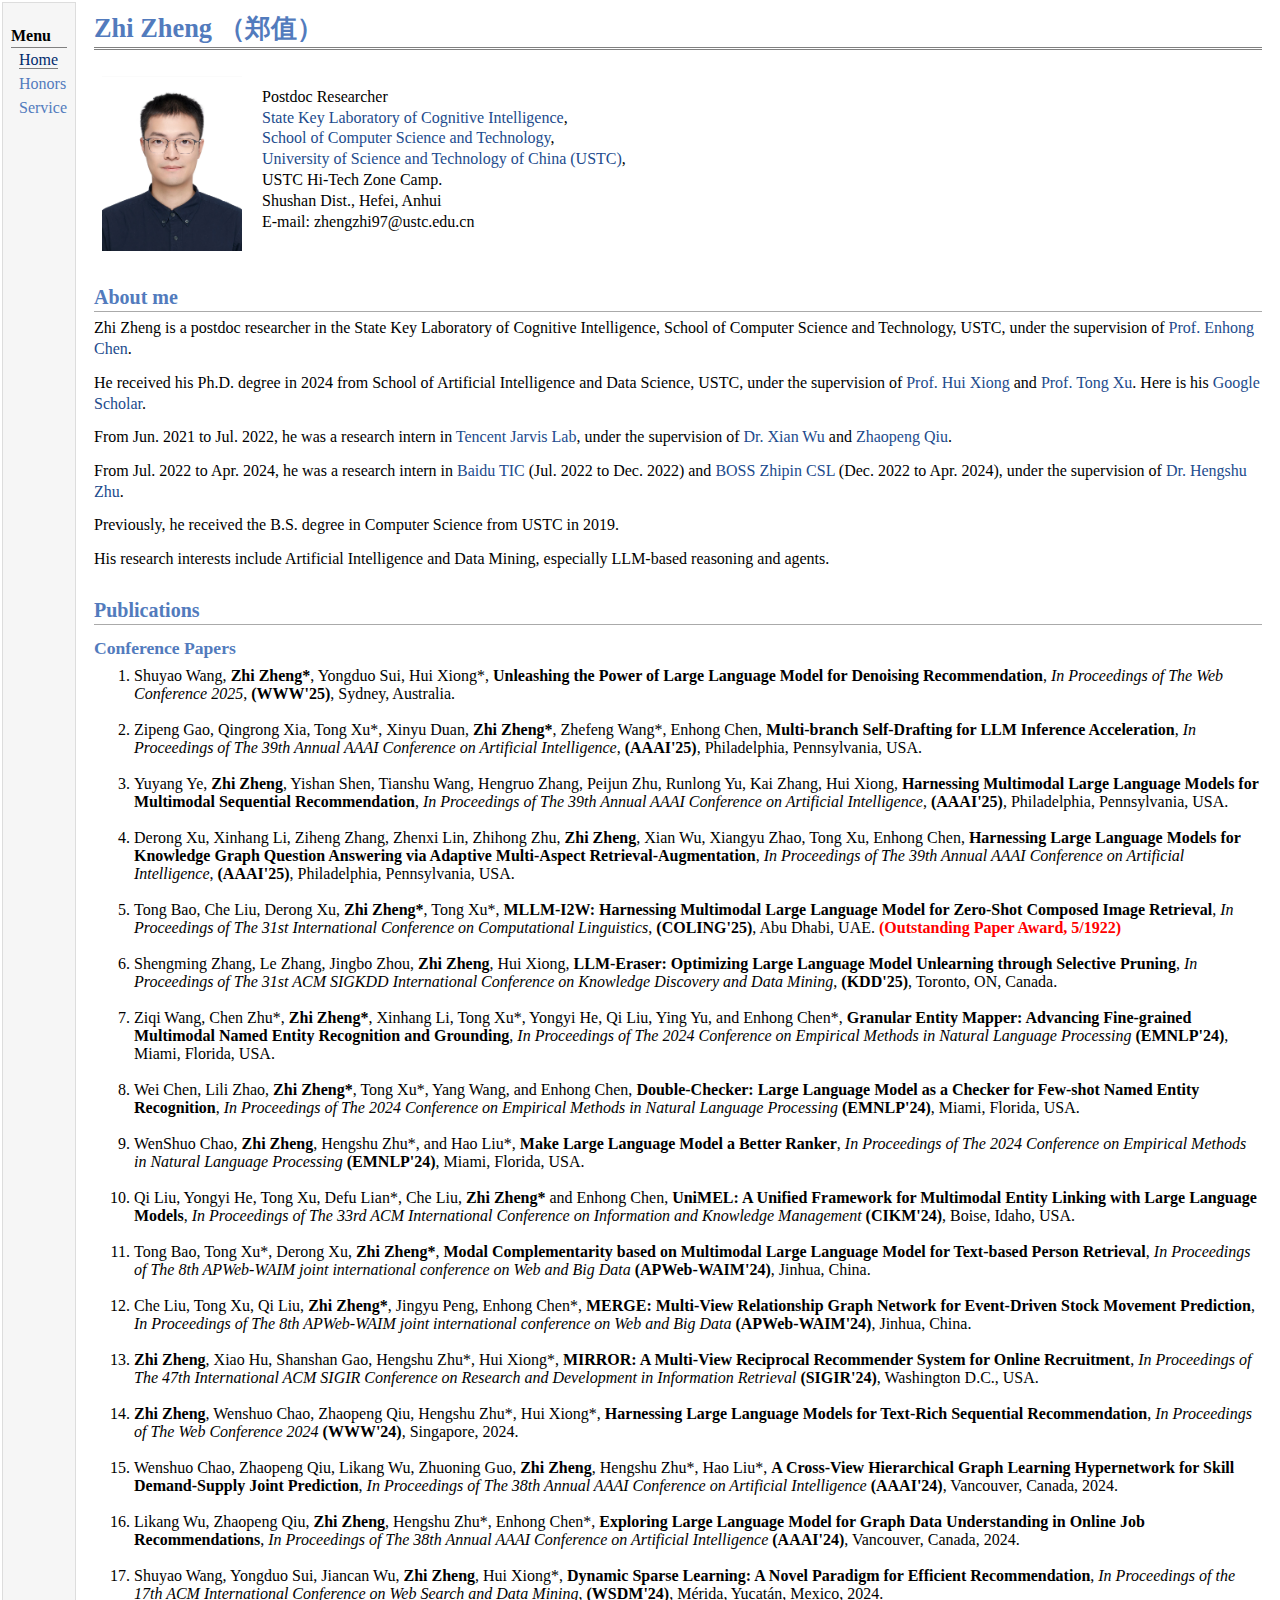
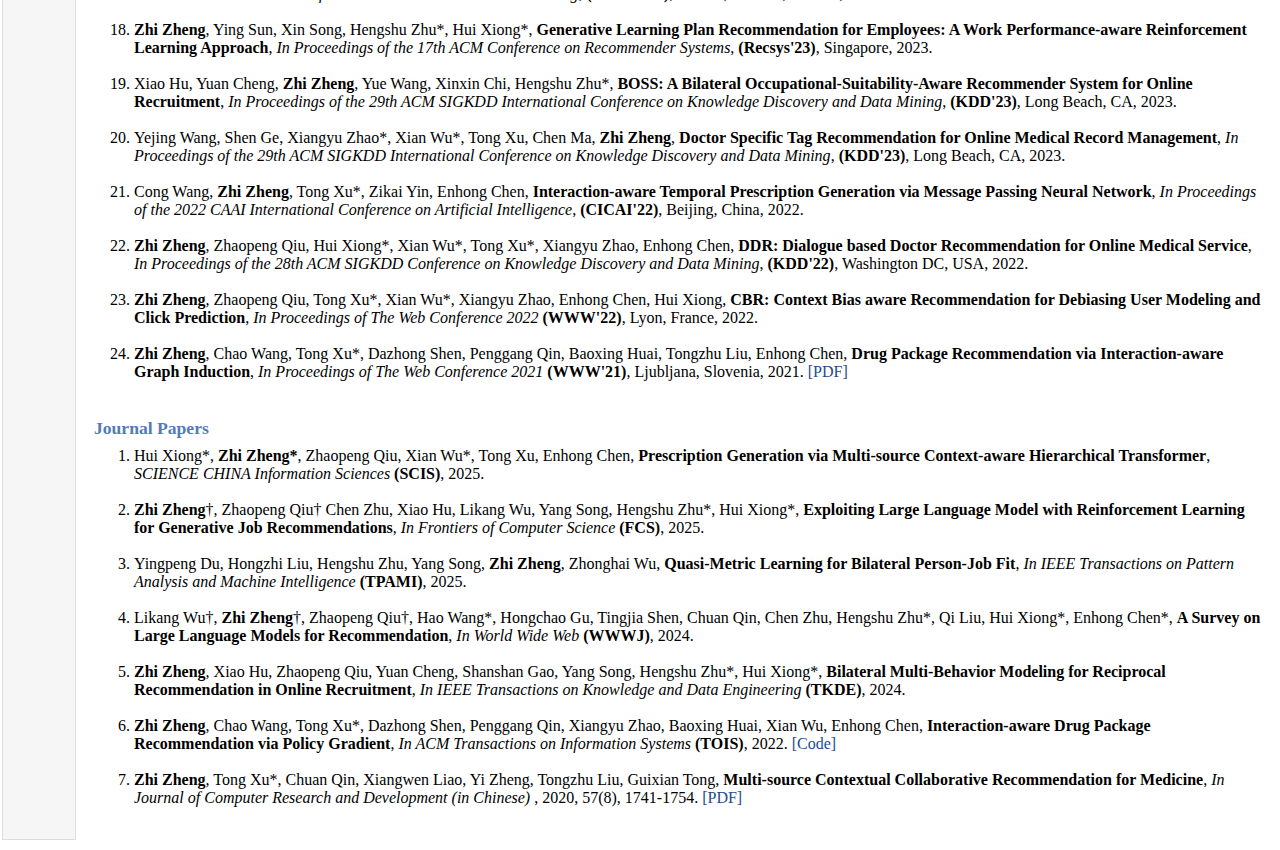
<file: index.html>
<!DOCTYPE html PUBLIC "-//W3C//DTD XHTML 1.1//EN"
  "http://www.w3.org/TR/xhtml11/DTD/xhtml11.dtd">
<html xmlns="http://www.w3.org/1999/xhtml" xml:lang="en">
<head>
<meta name="generator" content="jemdoc, see http://jemdoc.jaboc.net/" />
<meta http-equiv="Content-Type" content="text/html;charset=utf-8" />
<link rel="stylesheet" href="jemdoc.css" type="text/css" />
<title>Zhi Zheng</title>
</head>
<body>
<table summary="Table for page layout." id="tlayout">
<tr valign="top">
<td id="layout-menu">
<div class="menu-category">Menu</div>
<div class="menu-item"><a href="index.html" class="current">Home</a></div>
<!-- <div class="menu-item"><a href="research.html">Research</a></div> -->
<!-- <div class="menu-item"><a href="publications.html">Publication</a></div> -->
<div class="menu-item"><a href="honors.html">Honors</a></div>
<div class="menu-item"><a href="service.html">Service</a></div>
<!-- <div class="menu-category">Usefull links</div>
<div class="menu-item"><a href="http://jemdoc.jaboc.net/">Jemdoc</a></div> -->
</td>
<td id="layout-content">
<div id="toptitle">
<h1>Zhi Zheng （郑值）</h1>
</div>
<table class="imgtable"><tr><td>
<a href="https://zhengzhi-1997.github.io/"><img src="img/zhengzhi.jpg" alt="alt text" width="140px" height="175px" /></a>&nbsp;</td>
<td align="left"><p>Postdoc Researcher<br /> 
<a href="https://dm.ustc.edu.cn/">State Key Laboratory of Cognitive Intelligence</a>, <br />
<a href="https://cs.ustc.edu.cn/main.htm">School of Computer Science and Technology</a>, <br />
<a href="https://www.ustc.edu.cn/">University of Science and Technology of China (USTC)</a>, <br />
USTC Hi-Tech Zone Camp. <br />
Shushan Dist., Hefei, Anhui <br /> 
E-mail: zhengzhi97@ustc.edu.cn</p>
</td></tr></table>
<h2>About me</h2>
<p>Zhi Zheng is a postdoc researcher in the State Key Laboratory of Cognitive Intelligence, School of Computer Science and Technology, USTC, under the supervision of <a href="http://staff.ustc.edu.cn/~cheneh/">Prof. Enhong Chen</a>.</p>
<p>He received his Ph.D. degree in 2024 from School of Artificial Intelligence and Data Science, USTC, under the supervision of <a href="http://datamining.rutgers.edu/">Prof. Hui Xiong</a> and <a href="http://staff.ustc.edu.cn/~tongxu/">Prof. Tong Xu</a>. Here is his <a href="https://scholar.google.com.hk/citations?user=uoYLG8UAAAAJ">Google Scholar</a>.</p>
<p>From Jun. 2021 to Jul. 2022, he was a research intern in <a href="https://jarvislab.tencent.com/index-en.html">Tencent Jarvis Lab</a>, under the supervision of <a href="https://scholar.google.com.hk/citations?user=lslB5jkAAAAJ">Dr. Xian Wu</a> and <a href="https://zpqiu.github.io/">Zhaopeng Qiu</a>.</p>
<p>From Jul. 2022 to Apr. 2024, he was a research intern in <a href="https://zhiku.baidu.com/home">Baidu TIC</a> (Jul. 2022 to Dec. 2022) and <a href="https://csl.zhipin.com/">BOSS Zhipin CSL</a> (Dec. 2022 to Apr. 2024), under the supervision of <a href="https://www.zhuhengshu.com/">Dr. Hengshu Zhu</a>.</p>
<p>Previously, he received the B.S. degree in Computer Science from USTC in 2019.</p>
<p>His research interests include Artificial Intelligence and Data Mining, especially LLM-based reasoning and agents.</p>

<h2>Publications </h2>
<h3>Conference Papers</h3>
<ol>

  <li>Shuyao Wang, <b>Zhi Zheng*</b>, Yongduo Sui, Hui Xiong*,

    <b>Unleashing the Power of Large Language Model for Denoising Recommendation</b>,

    <i>In Proceedings of The Web Conference 2025</i>, <b>(WWW'25)</b>, Sydney, Australia.

    <br /><br /> 

  </li>

  <li>Zipeng Gao, Qingrong Xia, Tong Xu*, Xinyu Duan, <b>Zhi Zheng*</b>, Zhefeng Wang*, Enhong Chen,

    <b>Multi-branch Self-Drafting for LLM Inference Acceleration</b>,

    <i>In Proceedings of The 39th Annual AAAI Conference on Artificial Intelligence</i>, <b>(AAAI'25)</b>, Philadelphia, Pennsylvania, USA.

    <br /><br /> 

  </li>

  <li>Yuyang Ye, <b>Zhi Zheng</b>, Yishan Shen, Tianshu Wang, Hengruo Zhang, Peijun Zhu, Runlong Yu, Kai Zhang, Hui Xiong,

    <b>Harnessing Multimodal Large Language Models for Multimodal Sequential Recommendation</b>,

    <i>In Proceedings of The 39th Annual AAAI Conference on Artificial Intelligence</i>, <b>(AAAI'25)</b>, Philadelphia, Pennsylvania, USA.

    <br /><br /> 

  </li>

  <li>Derong Xu, Xinhang Li, Ziheng Zhang, Zhenxi Lin, Zhihong Zhu, <b>Zhi Zheng</b>, Xian Wu, Xiangyu Zhao, Tong Xu, Enhong Chen,

    <b>Harnessing Large Language Models for Knowledge Graph Question Answering via Adaptive Multi-Aspect Retrieval-Augmentation</b>,

    <i>In Proceedings of The 39th Annual AAAI Conference on Artificial Intelligence</i>, <b>(AAAI'25)</b>, Philadelphia, Pennsylvania, USA.

    <br /><br /> 

  </li>

  <li>Tong Bao, Che Liu, Derong Xu, <b>Zhi Zheng*</b>, Tong Xu*,

    <b>MLLM-I2W: Harnessing Multimodal Large Language Model for Zero-Shot Composed Image Retrieval</b>,

    <i>In Proceedings of The 31st International Conference on Computational Linguistics</i>, <b>(COLING'25)</b>, Abu Dhabi, UAE.
    <span style="color: red; font-weight: bold;">(Outstanding Paper Award, 5/1922)</span>
    <br /><br /> 

  </li>

  <li>Shengming Zhang, Le Zhang, Jingbo Zhou, <b>Zhi Zheng</b>, Hui Xiong,

    <b>LLM-Eraser: Optimizing Large Language Model Unlearning through Selective Pruning</b>,

    <i>In Proceedings of The 31st ACM SIGKDD International Conference on Knowledge Discovery and Data Mining</i>, <b>(KDD'25)</b>, Toronto, ON, Canada.

    <br /><br /> 

  </li>

  <li>Ziqi Wang, Chen Zhu*, <b>Zhi Zheng*</b>, Xinhang Li, Tong Xu*, Yongyi He, Qi Liu, Ying Yu, and Enhong Chen*,

    <b>Granular Entity Mapper: Advancing Fine-grained Multimodal Named Entity Recognition and Grounding</b>,

    <i>In Proceedings of The 2024 Conference on Empirical Methods in Natural Language Processing </i> <b>(EMNLP'24)</b>, Miami, Florida, USA.

    <br /><br /> 

  </li>

  <li>Wei Chen, Lili Zhao, <b>Zhi Zheng*</b>, Tong Xu*, Yang Wang, and Enhong Chen,

    <b>Double-Checker: Large Language Model as a Checker for Few-shot Named Entity Recognition</b>,

    <i>In Proceedings of The 2024 Conference on Empirical Methods in Natural Language Processing </i> <b>(EMNLP'24)</b>, Miami, Florida, USA.

    <br /><br /> 

  </li>

  <li>WenShuo Chao, <b>Zhi Zheng</b>, Hengshu Zhu*, and Hao Liu*,

    <b>Make Large Language Model a Better Ranker</b>,

    <i>In Proceedings of The 2024 Conference on Empirical Methods in Natural Language Processing </i> <b>(EMNLP'24)</b>, Miami, Florida, USA.

    <br /><br /> 

  </li>

  <li>Qi Liu, Yongyi He, Tong Xu, Defu Lian*, Che Liu, <b>Zhi Zheng*</b> and Enhong Chen,

    <b>UniMEL: A Unified Framework for Multimodal Entity Linking with Large Language Models</b>,

    <i>In Proceedings of The 33rd ACM International Conference on Information and Knowledge Management </i> <b>(CIKM'24)</b>, Boise, Idaho, USA.

    <br /><br /> 

  </li>


  <li>Tong Bao, Tong Xu*, Derong Xu, <b>Zhi Zheng*</b>,

    <b>Modal Complementarity based on Multimodal Large Language Model for Text-based Person Retrieval</b>,

    <i>In Proceedings of The 8th APWeb-WAIM joint international conference on Web and Big Data </i> <b>(APWeb-WAIM'24)</b>, Jinhua, China.

    <br /><br /> 

  </li>

  <li>Che Liu, Tong Xu, Qi Liu, <b>Zhi Zheng*</b>, Jingyu Peng, Enhong Chen*,

    <b>MERGE: Multi-View Relationship Graph Network for Event-Driven Stock Movement Prediction</b>,

    <i>In Proceedings of The 8th APWeb-WAIM joint international conference on Web and Big Data </i> <b>(APWeb-WAIM'24)</b>, Jinhua, China.

    <br /><br /> 
    
  </li>

  <li><b>Zhi Zheng</b>, Xiao Hu, Shanshan Gao, Hengshu Zhu*, Hui Xiong*,



    <b>MIRROR: A Multi-View Reciprocal Recommender System for Online Recruitment</b>,



    <i>In Proceedings of The 47th International ACM SIGIR Conference on Research and Development in Information Retrieval </i> <b>(SIGIR'24)</b>, Washington D.C., USA.



    <br /><br /> 
  </li>

  <li><b>Zhi Zheng</b>, Wenshuo Chao, Zhaopeng Qiu, Hengshu Zhu*, Hui Xiong*,



    <b>Harnessing Large Language Models for Text-Rich Sequential Recommendation</b>,



    <i>In Proceedings of The Web Conference 2024 </i> <b>(WWW'24)</b>, Singapore, 2024.



    <br /><br /> 
  </li>

  <li>Wenshuo Chao, Zhaopeng Qiu, Likang Wu, Zhuoning Guo, <b>Zhi Zheng</b>, Hengshu Zhu*, Hao Liu*,

    <b>A Cross-View Hierarchical Graph Learning Hypernetwork for Skill Demand-Supply Joint Prediction</b>,

    <i>In Proceedings of The 38th Annual AAAI Conference on Artificial Intelligence </i> <b>(AAAI'24)</b>, Vancouver, Canada, 2024.

    <br /><br /> 

  </li>

  <li>Likang Wu, Zhaopeng Qiu, <b>Zhi Zheng</b>, Hengshu Zhu*, Enhong Chen*,

    <b>Exploring Large Language Model for Graph Data Understanding in Online Job Recommendations</b>,

    <i>In Proceedings of The 38th Annual AAAI Conference on Artificial Intelligence </i> <b>(AAAI'24)</b>, Vancouver, Canada, 2024.

    <br /><br /> 
    
  </li>

  <li>Shuyao Wang, Yongduo Sui, Jiancan Wu, <b>Zhi Zheng</b>, Hui Xiong*,
    
    
    <b>Dynamic Sparse Learning: A Novel Paradigm for Efficient Recommendation</b>,

    <i>In Proceedings of the 17th ACM International Conference on Web Search and Data Mining</i>, <b>(WSDM'24)</b>, Mérida, Yucatán, Mexico, 2024.

    <br/><br/>							



  </li>

  <li><b>Zhi Zheng</b>, Ying Sun, Xin Song, Hengshu Zhu*, Hui Xiong*,
    
    
    <b>Generative Learning Plan Recommendation for Employees: A Work Performance-aware Reinforcement Learning Approach</b>,

    <i>In Proceedings of the 17th ACM Conference on Recommender Systems</i>, <b>(Recsys'23)</b>, Singapore, 2023.

    <br/><br/>							



  </li>

  <li>Xiao Hu, Yuan Cheng, <b>Zhi Zheng</b>, Yue Wang, Xinxin Chi, Hengshu Zhu*,
    
    
    <b>BOSS: A Bilateral Occupational-Suitability-Aware Recommender System for Online Recruitment</b>,



    <i>In Proceedings of the 29th ACM SIGKDD International Conference on Knowledge Discovery and Data Mining</i>, <b>(KDD'23)</b>, Long Beach, CA, 2023.



    <br/><br/>							



  </li>

  <li>Yejing Wang, Shen Ge, Xiangyu Zhao*, Xian Wu*, Tong Xu, Chen Ma, <b>Zhi Zheng</b>,
    
    
    <b>Doctor Specific Tag Recommendation for Online Medical Record Management</b>,



    <i>In Proceedings of the 29th ACM SIGKDD International Conference on Knowledge Discovery and Data Mining</i>, <b>(KDD'23)</b>, Long Beach, CA, 2023.



    <br/><br/>							



  </li>


  <li>Cong Wang, <b>Zhi Zheng</b>, Tong Xu*, Zikai Yin, Enhong Chen,
    
    
    <b>Interaction-aware Temporal Prescription Generation via Message Passing Neural Network</b>,



    <i>In Proceedings of the 2022 CAAI International Conference on Artificial Intelligence</i>, <b>(CICAI'22)</b>, Beijing, China, 2022.



    <br/><br/>							



  </li>



  <li><b>Zhi Zheng</b>, Zhaopeng Qiu, Hui Xiong*, Xian Wu*, Tong Xu*, Xiangyu Zhao, Enhong Chen,
    
    
    <b>DDR: Dialogue based Doctor Recommendation for Online Medical Service</b>,



    <i>In Proceedings of the 28th ACM SIGKDD Conference on Knowledge Discovery and Data Mining</i>, <b>(KDD'22)</b>, Washington DC, USA, 2022.



    <br/><br/>							



  </li>

    <li><b>Zhi Zheng</b>, Zhaopeng Qiu, Tong Xu*, Xian Wu*, Xiangyu Zhao, Enhong Chen, Hui Xiong,



                    <b>CBR: Context Bias aware Recommendation for Debiasing User Modeling and Click Prediction</b>,



                    <i>In Proceedings of The Web Conference 2022 </i> <b>(WWW'22)</b>, Lyon, France, 2022.



                    <br /><br /> </li>



  <li><b>Zhi Zheng</b>, Chao Wang, Tong Xu*, Dazhong Shen, Penggang Qin, Baoxing Huai, Tongzhu Liu, Enhong Chen,



      <b>Drug Package Recommendation via Interaction-aware Graph Induction</b>,



      <i>In Proceedings of The Web Conference 2021 </i> <b>(WWW'21)</b>, Ljubljana, Slovenia, 2021.

      <a href="http://staff.ustc.edu.cn/~tongxu/Papers/Zhi_WWW21.pdf">[PDF]</a>

      <br /><br /> </li>
</ol>
<h3>Journal Papers</h3>
<ol>
  <li>Hui Xiong*, <b>Zhi Zheng*</b>, Zhaopeng Qiu, Xian Wu*, Tong Xu, Enhong Chen,
							
    <b>Prescription Generation via Multi-source Context-aware Hierarchical Transformer</b>,

    <i>SCIENCE CHINA Information Sciences</i> <b>(SCIS)</b>, 2025.
    
    <br/><br/>							

  </li>

  <li><b>Zhi Zheng</b>†, Zhaopeng Qiu† Chen Zhu, Xiao Hu, Likang Wu, Yang Song, Hengshu Zhu*, Hui Xiong*,
							
    <b>Exploiting Large Language Model with Reinforcement Learning for Generative Job Recommendations</b>,

    <i>In Frontiers of Computer Science</i> <b>(FCS)</b>, 2025.
    
    <br/><br/>							

  </li>

  <li>Yingpeng Du, Hongzhi Liu, Hengshu Zhu, Yang Song, <b>Zhi Zheng</b>, Zhonghai Wu,

    <b>Quasi-Metric Learning for Bilateral Person-Job Fit</b>,

    <i>In IEEE Transactions on Pattern Analysis and Machine Intelligence </i> <b>(TPAMI)</b>, 2025.

    <br /><br /> </li>

  <li>Likang Wu†, <b>Zhi Zheng</b>†, Zhaopeng Qiu†, Hao Wang*, Hongchao Gu, Tingjia Shen, Chuan Qin, Chen Zhu, Hengshu Zhu*, Qi Liu, Hui Xiong*, Enhong Chen*,
							
    <b>A Survey on Large Language Models for Recommendation</b>,

    <i>In World Wide Web </i> <b>(WWWJ)</b>, 2024.
    
    <br/><br/>							

  </li>

  <li><b>Zhi Zheng</b>, Xiao Hu, Zhaopeng Qiu, Yuan Cheng, Shanshan Gao, Yang Song, Hengshu Zhu*, Hui Xiong*,



    <b>Bilateral Multi-Behavior Modeling for Reciprocal Recommendation in Online Recruitment</b>,



    <i>In IEEE Transactions on Knowledge and Data Engineering </i> <b>(TKDE)</b>, 2024.


    <br /><br /> </li>

  <li><b>Zhi Zheng</b>, Chao Wang, Tong Xu*, Dazhong Shen, Penggang Qin, Xiangyu Zhao, Baoxing Huai, Xian Wu, Enhong Chen,



    <b>Interaction-aware Drug Package Recommendation via Policy Gradient</b>,



    <i>In ACM Transactions on Information Systems </i> <b>(TOIS)</b>, 2022.
    <a href="https://github.com/zhengzhi-1997/Drug_Package_Generation">[Code]</a>


    <br /><br /> </li>
  
  <li><b>Zhi Zheng</b>, Tong Xu*, Chuan Qin, Xiangwen Liao, Yi Zheng, Tongzhu Liu, Guixian Tong,



      <b>Multi-source Contextual Collaborative Recommendation for Medicine</b>,



      <i>In Journal of Computer Research and Development (in Chinese) </i>, 2020, 57(8), 1741-1754.

      <a href="http://staff.ustc.edu.cn/~tongxu/Papers/Zhi_JCRD20.pdf">[PDF]</a>


      <br /><br /> </li>
</ol>
</ul>
</td>
</tr>
</table>
</body>
</html>
</file>
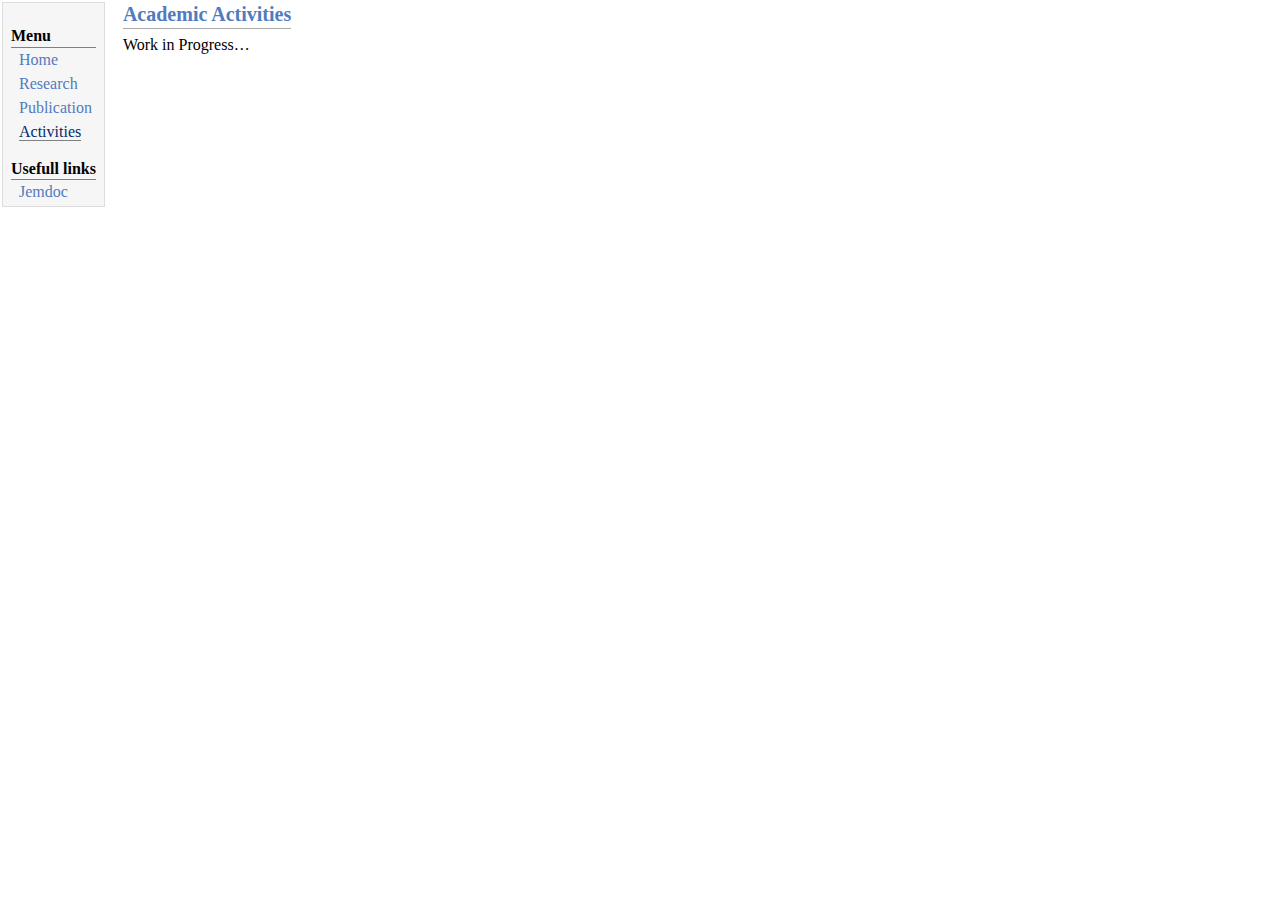
<file: activities.html>
<!DOCTYPE html PUBLIC "-//W3C//DTD XHTML 1.1//EN"
  "http://www.w3.org/TR/xhtml11/DTD/xhtml11.dtd">
<html xmlns="http://www.w3.org/1999/xhtml" xml:lang="en">
<head>
<meta name="generator" content="jemdoc, see http://jemdoc.jaboc.net/" />
<meta http-equiv="Content-Type" content="text/html;charset=utf-8" />
<link rel="stylesheet" href="jemdoc.css" type="text/css" />
<title></title>
</head>
<body>
<table summary="Table for page layout." id="tlayout">
<tr valign="top">
<td id="layout-menu">
<div class="menu-category">Menu</div>
<div class="menu-item"><a href="index.html">Home</a></div>
<div class="menu-item"><a href="research.html">Research</a></div>
<div class="menu-item"><a href="publications.html">Publication</a></div>
<div class="menu-item"><a href="activities.html" class="current">Activities</a></div>
<div class="menu-category">Usefull links</div>
<div class="menu-item"><a href="http://jemdoc.jaboc.net/">Jemdoc</a></div>
</td>
<td id="layout-content">
<h2>Academic Activities</h2>
<p>Work in Progress&hellip;</p>
<p>
<script type="text/javascript" 
id="clustrmaps" 
src="//clustrmaps.com/map_v2.js?d=hs_jIg2ok9aWpCRE0iJ_fhzHp6D_9InmEpwQuj3AnVQ&cl=ffffff&w=a">
</script>
</p>
</td>
</tr>
</table>
</body>
</html>
</file>
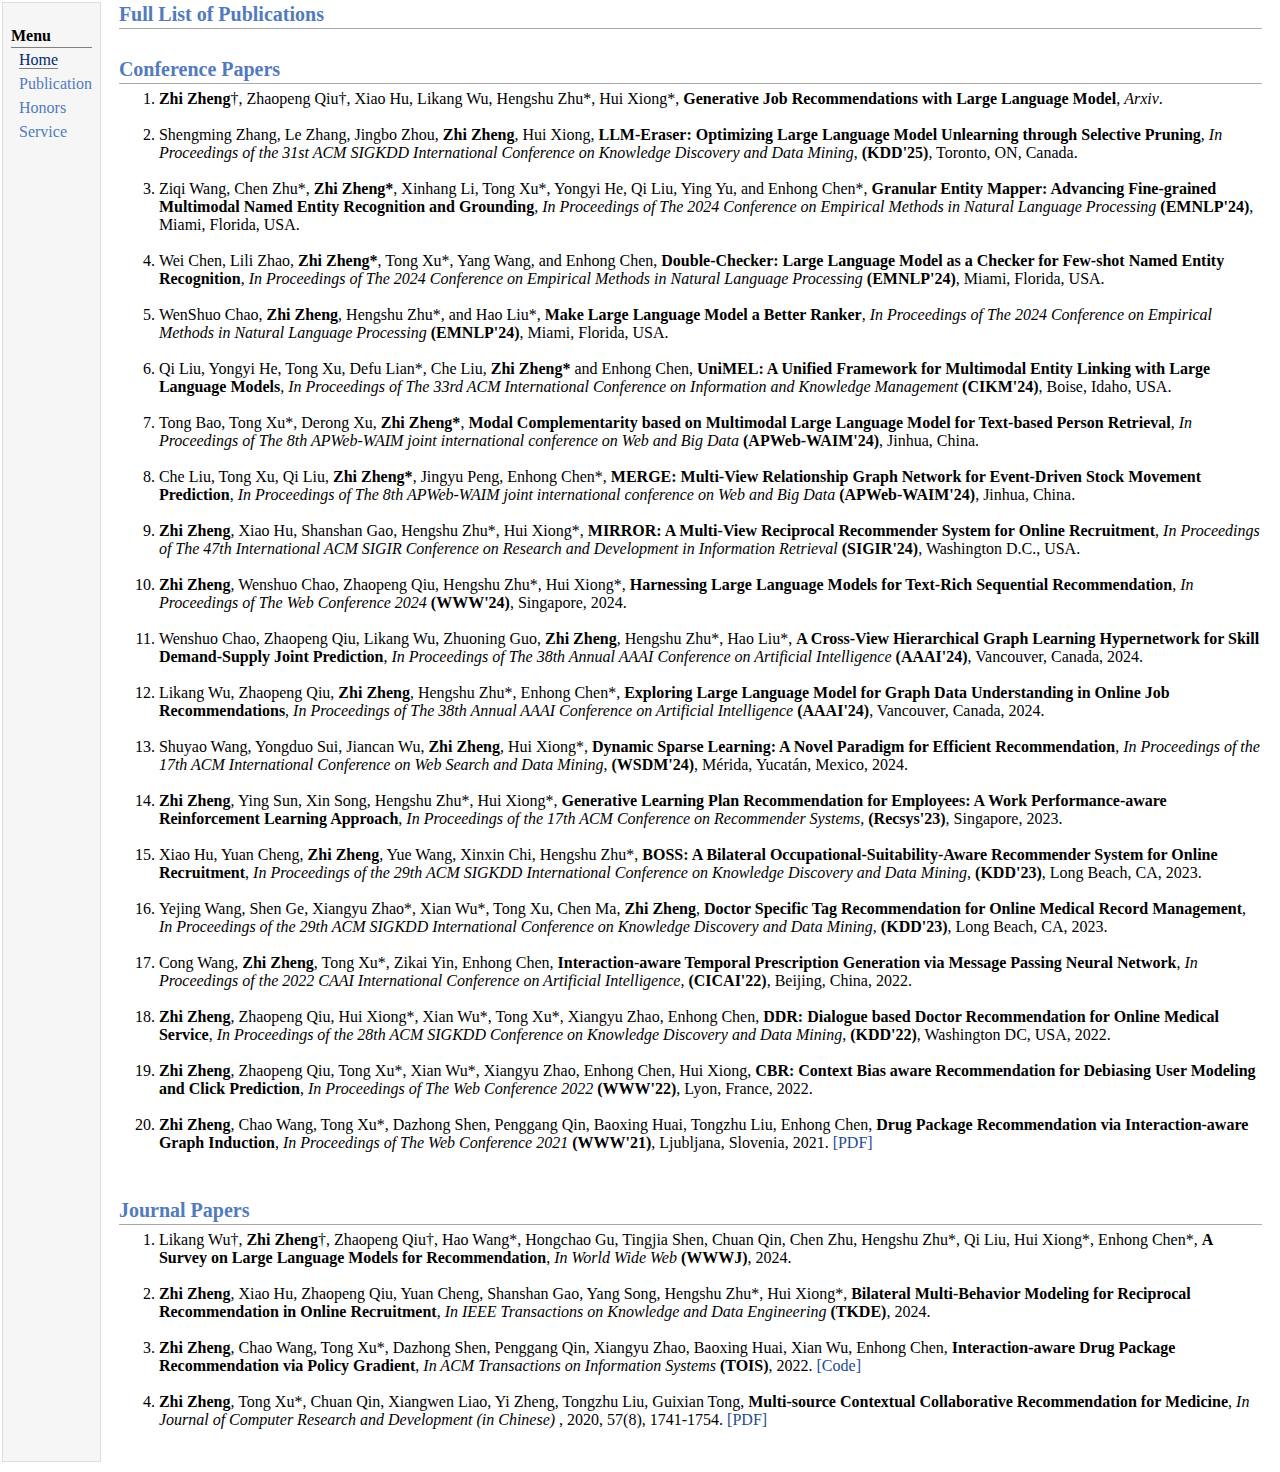
<file: publications.html>
<!DOCTYPE html PUBLIC "-//W3C//DTD XHTML 1.1//EN"
  "http://www.w3.org/TR/xhtml11/DTD/xhtml11.dtd">
<html xmlns="http://www.w3.org/1999/xhtml" xml:lang="en">
<head>
<meta name="generator" content="jemdoc, see http://jemdoc.jaboc.net/" />
<meta http-equiv="Content-Type" content="text/html;charset=utf-8" />
<link rel="stylesheet" href="jemdoc.css" type="text/css" />
<title></title>
</head>
<body>
<table summary="Table for page layout." id="tlayout">
<tr valign="top">
<td id="layout-menu">
<div class="menu-category">Menu</div>
<div class="menu-item"><a href="index.html" class="current">Home</a></div>
<!-- <div class="menu-item"><a href="research.html">Research</a></div> -->
<div class="menu-item"><a href="publications.html">Publication</a></div>
<div class="menu-item"><a href="honors.html">Honors</a></div>
<div class="menu-item"><a href="service.html">Service</a></div>
</td>
<td id="layout-content">
<h2>Full List of Publications </h2>
<h2>Conference Papers</h2>
<ol>
  <li><b>Zhi Zheng</b>†, Zhaopeng Qiu†, Xiao Hu, Likang Wu, Hengshu Zhu*, Hui Xiong*,
							
    <b>Generative Job Recommendations with Large Language Model</b>,

    <i>Arxiv</i>.
    
    <br/><br/>							

  </li>

  <li>Shengming Zhang, Le Zhang, Jingbo Zhou, <b>Zhi Zheng</b>, Hui Xiong,

    <b>LLM-Eraser: Optimizing Large Language Model Unlearning through Selective Pruning</b>,

    <i>In Proceedings of the 31st ACM SIGKDD International Conference on Knowledge Discovery and Data Mining</i>, <b>(KDD'25)</b>, Toronto, ON, Canada.

    <br /><br /> 

  </li>

  <li>Ziqi Wang, Chen Zhu*, <b>Zhi Zheng*</b>, Xinhang Li, Tong Xu*, Yongyi He, Qi Liu, Ying Yu, and Enhong Chen*,

    <b>Granular Entity Mapper: Advancing Fine-grained Multimodal Named Entity Recognition and Grounding</b>,

    <i>In Proceedings of The 2024 Conference on Empirical Methods in Natural Language Processing </i> <b>(EMNLP'24)</b>, Miami, Florida, USA.

    <br /><br /> 

  </li>

  <li>Wei Chen, Lili Zhao, <b>Zhi Zheng*</b>, Tong Xu*, Yang Wang, and Enhong Chen,

    <b>Double-Checker: Large Language Model as a Checker for Few-shot Named Entity Recognition</b>,

    <i>In Proceedings of The 2024 Conference on Empirical Methods in Natural Language Processing </i> <b>(EMNLP'24)</b>, Miami, Florida, USA.

    <br /><br /> 

  </li>

  <li>WenShuo Chao, <b>Zhi Zheng</b>, Hengshu Zhu*, and Hao Liu*,

    <b>Make Large Language Model a Better Ranker</b>,

    <i>In Proceedings of The 2024 Conference on Empirical Methods in Natural Language Processing </i> <b>(EMNLP'24)</b>, Miami, Florida, USA.

    <br /><br /> 

  </li>

  <li>Qi Liu, Yongyi He, Tong Xu, Defu Lian*, Che Liu, <b>Zhi Zheng*</b> and Enhong Chen,

    <b>UniMEL: A Unified Framework for Multimodal Entity Linking with Large Language Models</b>,

    <i>In Proceedings of The 33rd ACM International Conference on Information and Knowledge Management </i> <b>(CIKM'24)</b>, Boise, Idaho, USA.

    <br /><br /> 

  </li>


  <li>Tong Bao, Tong Xu*, Derong Xu, <b>Zhi Zheng*</b>,

    <b>Modal Complementarity based on Multimodal Large Language Model for Text-based Person Retrieval</b>,

    <i>In Proceedings of The 8th APWeb-WAIM joint international conference on Web and Big Data </i> <b>(APWeb-WAIM'24)</b>, Jinhua, China.

    <br /><br /> 

  </li>

  <li>Che Liu, Tong Xu, Qi Liu, <b>Zhi Zheng*</b>, Jingyu Peng, Enhong Chen*,

    <b>MERGE: Multi-View Relationship Graph Network for Event-Driven Stock Movement Prediction</b>,

    <i>In Proceedings of The 8th APWeb-WAIM joint international conference on Web and Big Data </i> <b>(APWeb-WAIM'24)</b>, Jinhua, China.

    <br /><br /> 
    
  </li>

  <li><b>Zhi Zheng</b>, Xiao Hu, Shanshan Gao, Hengshu Zhu*, Hui Xiong*,



    <b>MIRROR: A Multi-View Reciprocal Recommender System for Online Recruitment</b>,



    <i>In Proceedings of The 47th International ACM SIGIR Conference on Research and Development in Information Retrieval </i> <b>(SIGIR'24)</b>, Washington D.C., USA.



    <br /><br /> 
  </li>

  <li><b>Zhi Zheng</b>, Wenshuo Chao, Zhaopeng Qiu, Hengshu Zhu*, Hui Xiong*,



    <b>Harnessing Large Language Models for Text-Rich Sequential Recommendation</b>,



    <i>In Proceedings of The Web Conference 2024 </i> <b>(WWW'24)</b>, Singapore, 2024.



    <br /><br /> 
  </li>

  <li>Wenshuo Chao, Zhaopeng Qiu, Likang Wu, Zhuoning Guo, <b>Zhi Zheng</b>, Hengshu Zhu*, Hao Liu*,

    <b>A Cross-View Hierarchical Graph Learning Hypernetwork for Skill Demand-Supply Joint Prediction</b>,

    <i>In Proceedings of The 38th Annual AAAI Conference on Artificial Intelligence </i> <b>(AAAI'24)</b>, Vancouver, Canada, 2024.

    <br /><br /> 

  </li>

  <li>Likang Wu, Zhaopeng Qiu, <b>Zhi Zheng</b>, Hengshu Zhu*, Enhong Chen*,

    <b>Exploring Large Language Model for Graph Data Understanding in Online Job Recommendations</b>,

    <i>In Proceedings of The 38th Annual AAAI Conference on Artificial Intelligence </i> <b>(AAAI'24)</b>, Vancouver, Canada, 2024.

    <br /><br /> 
    
  </li>

  <li>Shuyao Wang, Yongduo Sui, Jiancan Wu, <b>Zhi Zheng</b>, Hui Xiong*,
    
    
    <b>Dynamic Sparse Learning: A Novel Paradigm for Efficient Recommendation</b>,

    <i>In Proceedings of the 17th ACM International Conference on Web Search and Data Mining</i>, <b>(WSDM'24)</b>, Mérida, Yucatán, Mexico, 2024.

    <br/><br/>							



  </li>

  <li><b>Zhi Zheng</b>, Ying Sun, Xin Song, Hengshu Zhu*, Hui Xiong*,
    
    
    <b>Generative Learning Plan Recommendation for Employees: A Work Performance-aware Reinforcement Learning Approach</b>,

    <i>In Proceedings of the 17th ACM Conference on Recommender Systems</i>, <b>(Recsys'23)</b>, Singapore, 2023.

    <br/><br/>							



  </li>

  <li>Xiao Hu, Yuan Cheng, <b>Zhi Zheng</b>, Yue Wang, Xinxin Chi, Hengshu Zhu*,
    
    
    <b>BOSS: A Bilateral Occupational-Suitability-Aware Recommender System for Online Recruitment</b>,



    <i>In Proceedings of the 29th ACM SIGKDD International Conference on Knowledge Discovery and Data Mining</i>, <b>(KDD'23)</b>, Long Beach, CA, 2023.



    <br/><br/>							



  </li>

  <li>Yejing Wang, Shen Ge, Xiangyu Zhao*, Xian Wu*, Tong Xu, Chen Ma, <b>Zhi Zheng</b>,
    
    
    <b>Doctor Specific Tag Recommendation for Online Medical Record Management</b>,



    <i>In Proceedings of the 29th ACM SIGKDD International Conference on Knowledge Discovery and Data Mining</i>, <b>(KDD'23)</b>, Long Beach, CA, 2023.



    <br/><br/>							



  </li>


  <li>Cong Wang, <b>Zhi Zheng</b>, Tong Xu*, Zikai Yin, Enhong Chen,
    
    
    <b>Interaction-aware Temporal Prescription Generation via Message Passing Neural Network</b>,



    <i>In Proceedings of the 2022 CAAI International Conference on Artificial Intelligence</i>, <b>(CICAI'22)</b>, Beijing, China, 2022.



    <br/><br/>							



  </li>



  <li><b>Zhi Zheng</b>, Zhaopeng Qiu, Hui Xiong*, Xian Wu*, Tong Xu*, Xiangyu Zhao, Enhong Chen,
    
    
    <b>DDR: Dialogue based Doctor Recommendation for Online Medical Service</b>,



    <i>In Proceedings of the 28th ACM SIGKDD Conference on Knowledge Discovery and Data Mining</i>, <b>(KDD'22)</b>, Washington DC, USA, 2022.



    <br/><br/>							



  </li>

    <li><b>Zhi Zheng</b>, Zhaopeng Qiu, Tong Xu*, Xian Wu*, Xiangyu Zhao, Enhong Chen, Hui Xiong,



                    <b>CBR: Context Bias aware Recommendation for Debiasing User Modeling and Click Prediction</b>,



                    <i>In Proceedings of The Web Conference 2022 </i> <b>(WWW'22)</b>, Lyon, France, 2022.



                    <br /><br /> </li>



  <li><b>Zhi Zheng</b>, Chao Wang, Tong Xu*, Dazhong Shen, Penggang Qin, Baoxing Huai, Tongzhu Liu, Enhong Chen,



      <b>Drug Package Recommendation via Interaction-aware Graph Induction</b>,



      <i>In Proceedings of The Web Conference 2021 </i> <b>(WWW'21)</b>, Ljubljana, Slovenia, 2021.

      <a href="http://staff.ustc.edu.cn/~tongxu/Papers/Zhi_WWW21.pdf">[PDF]</a>

      <br /><br /> </li>
</ol>
<h2>Journal Papers</h2>
<ol>
  <li>Likang Wu†, <b>Zhi Zheng</b>†, Zhaopeng Qiu†, Hao Wang*, Hongchao Gu, Tingjia Shen, Chuan Qin, Chen Zhu, Hengshu Zhu*, Qi Liu, Hui Xiong*, Enhong Chen*,
							
    <b>A Survey on Large Language Models for Recommendation</b>,

    <i>In World Wide Web </i> <b>(WWWJ)</b>, 2024.
    
    <br/><br/>							

  </li>

  <li><b>Zhi Zheng</b>, Xiao Hu, Zhaopeng Qiu, Yuan Cheng, Shanshan Gao, Yang Song, Hengshu Zhu*, Hui Xiong*,



    <b>Bilateral Multi-Behavior Modeling for Reciprocal Recommendation in Online Recruitment</b>,



    <i>In IEEE Transactions on Knowledge and Data Engineering </i> <b>(TKDE)</b>, 2024.


    <br /><br /> </li>

  <li><b>Zhi Zheng</b>, Chao Wang, Tong Xu*, Dazhong Shen, Penggang Qin, Xiangyu Zhao, Baoxing Huai, Xian Wu, Enhong Chen,



    <b>Interaction-aware Drug Package Recommendation via Policy Gradient</b>,



    <i>In ACM Transactions on Information Systems </i> <b>(TOIS)</b>, 2022.
    <a href="https://github.com/zhengzhi-1997/Drug_Package_Generation">[Code]</a>


    <br /><br /> </li>
  
  <li><b>Zhi Zheng</b>, Tong Xu*, Chuan Qin, Xiangwen Liao, Yi Zheng, Tongzhu Liu, Guixian Tong,



      <b>Multi-source Contextual Collaborative Recommendation for Medicine</b>,



      <i>In Journal of Computer Research and Development (in Chinese) </i>, 2020, 57(8), 1741-1754.

      <a href="http://staff.ustc.edu.cn/~tongxu/Papers/Zhi_JCRD20.pdf">[PDF]</a>


      <br /><br /> </li>
</ol>
</td>
</tr>
</table>
</body>
</html>
</file>
<file: jemdoc.css>
/* Default css file for jemdoc. */

table#tlayout {
    border: none;
    border-collapse: separate;
    background: white;
}

body {
	background: white;
	font-family: Georgia, serif;
	padding-bottom: 8px;
	margin: 0;
}

#layout-menu {
	background: #f6f6f6;
	border: 1px solid #dddddd;
	padding-top: 0.5em;
	padding-left: 8px;
	padding-right: 8px;
	font-size: 1.0em;
	width: auto;
	white-space: nowrap;
    text-align: left;
    vertical-align: top;
}

#layout-menu td {
	background: #f4f4f4;
    vertical-align: top;
}

#layout-content {
	padding-top: 0.0em;
	padding-left: 1.0em;
	padding-right: 1.0em;
    border: none;
    background: white;
    text-align: left;
    vertical-align: top;
}

#layout-menu a {
	line-height: 1.5em;
	margin-left: 0.5em;
}

tt {
    background: #ffffdd;
}

pre, tt {
	font-size: 90%;
	font-family: monaco, monospace;
}

a, a > tt {
	color: #224b8d;
	text-decoration: none;
}

a:hover {
	border-bottom: 1px gray dotted;
}

#layout-menu a.current:link, #layout-menu a.current:visited {
	color: #022b6d;
	border-bottom: 1px gray solid;
}
#layout-menu a:link, #layout-menu a:visited, #layout-menu a:hover {
	color: #527bbd;
	text-decoration: none;
}
#layout-menu a:hover {
	text-decoration: none;
}

div.menu-category {
	border-bottom: 1px solid gray;
	margin-top: 0.8em;
	padding-top: 0.2em;
	padding-bottom: 0.1em;
	font-weight: bold;
}

div.menu-item {
	padding-left: 16px;
	text-indent: -16px;
}

div#toptitle {
	padding-bottom: 0.2em;
	margin-bottom: 1.5em;
	border-bottom: 3px double gray;
}

/* Reduce space if we begin the page with a title. */
div#toptitle + h2, div#toptitle + h3 {
	margin-top: -0.7em;
}

div#subtitle {
	margin-top: 0.0em;
	margin-bottom: 0.0em;
	padding-top: 0em;
	padding-bottom: 0.1em;
}

em {
	font-style: italic;
}

strong {
	font-weight: bold;
}


h1, h2, h3 {
	color: #527bbd;
	margin-top: 0.7em;
	margin-bottom: 0.3em;
	padding-bottom: 0.2em;
	line-height: 1.0;
	padding-top: 0.5em;
	border-bottom: 1px solid #aaaaaa;
}

h1 {
	font-size: 165%;
}

h2 {
	padding-top: 0.8em;
	font-size: 125%;
}

h2 + h3 {
    padding-top: 0.2em;
}

h3 {
	font-size: 110%;
	border-bottom: none;
}

p {
	margin-top: 0.0em;
	margin-bottom: 0.8em;
	padding: 0;
	line-height: 1.3;
}

pre {
	padding: 0;
	margin: 0;
}

div#footer {
	font-size: small;
	border-top: 1px solid #c0c0c0;
	padding-top: 0.1em;
	margin-top: 4.0em;
	color: #c0c0c0;
}

div#footer a {
	color: #80a0b0;
}

div#footer-text {
	float: left;
	padding-bottom: 8px;
}

ul, ol, dl {
	margin-top: 0.2em;
	padding-top: 0;
	margin-bottom: 0.8em;
}

dt {
	margin-top: 0.5em;
	margin-bottom: 0;
}

dl {
	margin-left: 20px;
}

dd {
	color: #222222;
}

dd > *:first-child {
	margin-top: 0;
}

ul {
	list-style-position: outside;
	list-style-type: square;
}

p + ul, p + ol {
	margin-top: -0.5em;
}

li ul, li ol {
	margin-top: -0.3em;
}

ol {
	list-style-position: outside;
	list-style-type: decimal;
}

li p, dd p {
	margin-bottom: 0.3em;
}


ol ol {
	list-style-type: lower-alpha;
}

ol ol ol {
	list-style-type: lower-roman;
}

p + div.codeblock {
	margin-top: -0.6em;
}

div.codeblock, div.infoblock {
	margin-right: 0%;
	margin-top: 1.2em;
	margin-bottom: 1.3em;
}

div.blocktitle {
	font-weight: bold;
	color: #cd7b62;
	margin-top: 1.2em;
	margin-bottom: 0.1em;
}

div.blockcontent {
	border: 1px solid silver;
	padding: 0.3em 0.5em;
}

div.infoblock > div.blockcontent {
	background: #ffffee;
}

div.blockcontent p + ul, div.blockcontent p + ol {
	margin-top: 0.4em;
}

div.infoblock p {
	margin-bottom: 0em;
}

div.infoblock li p, div.infoblock dd p {
	margin-bottom: 0.5em;
}

div.infoblock p + p {
	margin-top: 0.8em;
}

div.codeblock > div.blockcontent {
	background: #f6f6f6;
}

span.pycommand {
	color: #000070;
}

span.statement {
	color: #008800;
}
span.builtin {
	color: #000088;
}
span.special {
	color: #990000;
}
span.operator {
	color: #880000;
}
span.error {
	color: #aa0000;
}
span.comment, span.comment > *, span.string, span.string > * {
	color: #606060;
}

@media print {
	#layout-menu { display: none; }
}

#fwtitle {
	margin: 2px;
}

#fwtitle #toptitle {
	padding-left: 0.5em;
	margin-bottom: 0.5em;
}

#layout-content h1:first-child, #layout-content h2:first-child, #layout-content h3:first-child {
	margin-top: -0.7em;
}

div#toptitle h1, #layout-content div#toptitle h1 {
	margin-bottom: 0.0em;
	padding-bottom: 0.1em;
	padding-top: 0;
	margin-top: 0.5em;
	border-bottom: none;
}

img.eq {
	padding: 0;
	padding-left: 0.1em;
	padding-right: 0.1em;
	margin: 0;
}

img.eqwl {
	padding-left: 2em;
	padding-top: 0.6em;
	padding-bottom: 0.2em;
	margin: 0;
}

table {
    border: 2px solid black;
    border-collapse: collapse;
}

td {
    padding: 2px;
    padding-left: 0.5em;
    padding-right: 0.5em;
    text-align: center;
    border: 1px solid gray;
}

table + table {
    margin-top: 1em;
}

tr.heading {
    font-weight: bold;
    border-bottom: 2px solid black;
}

img {
    border: none;
}

table.imgtable, table.imgtable td {
    border: none;
    text-align: left;
}
</file>
